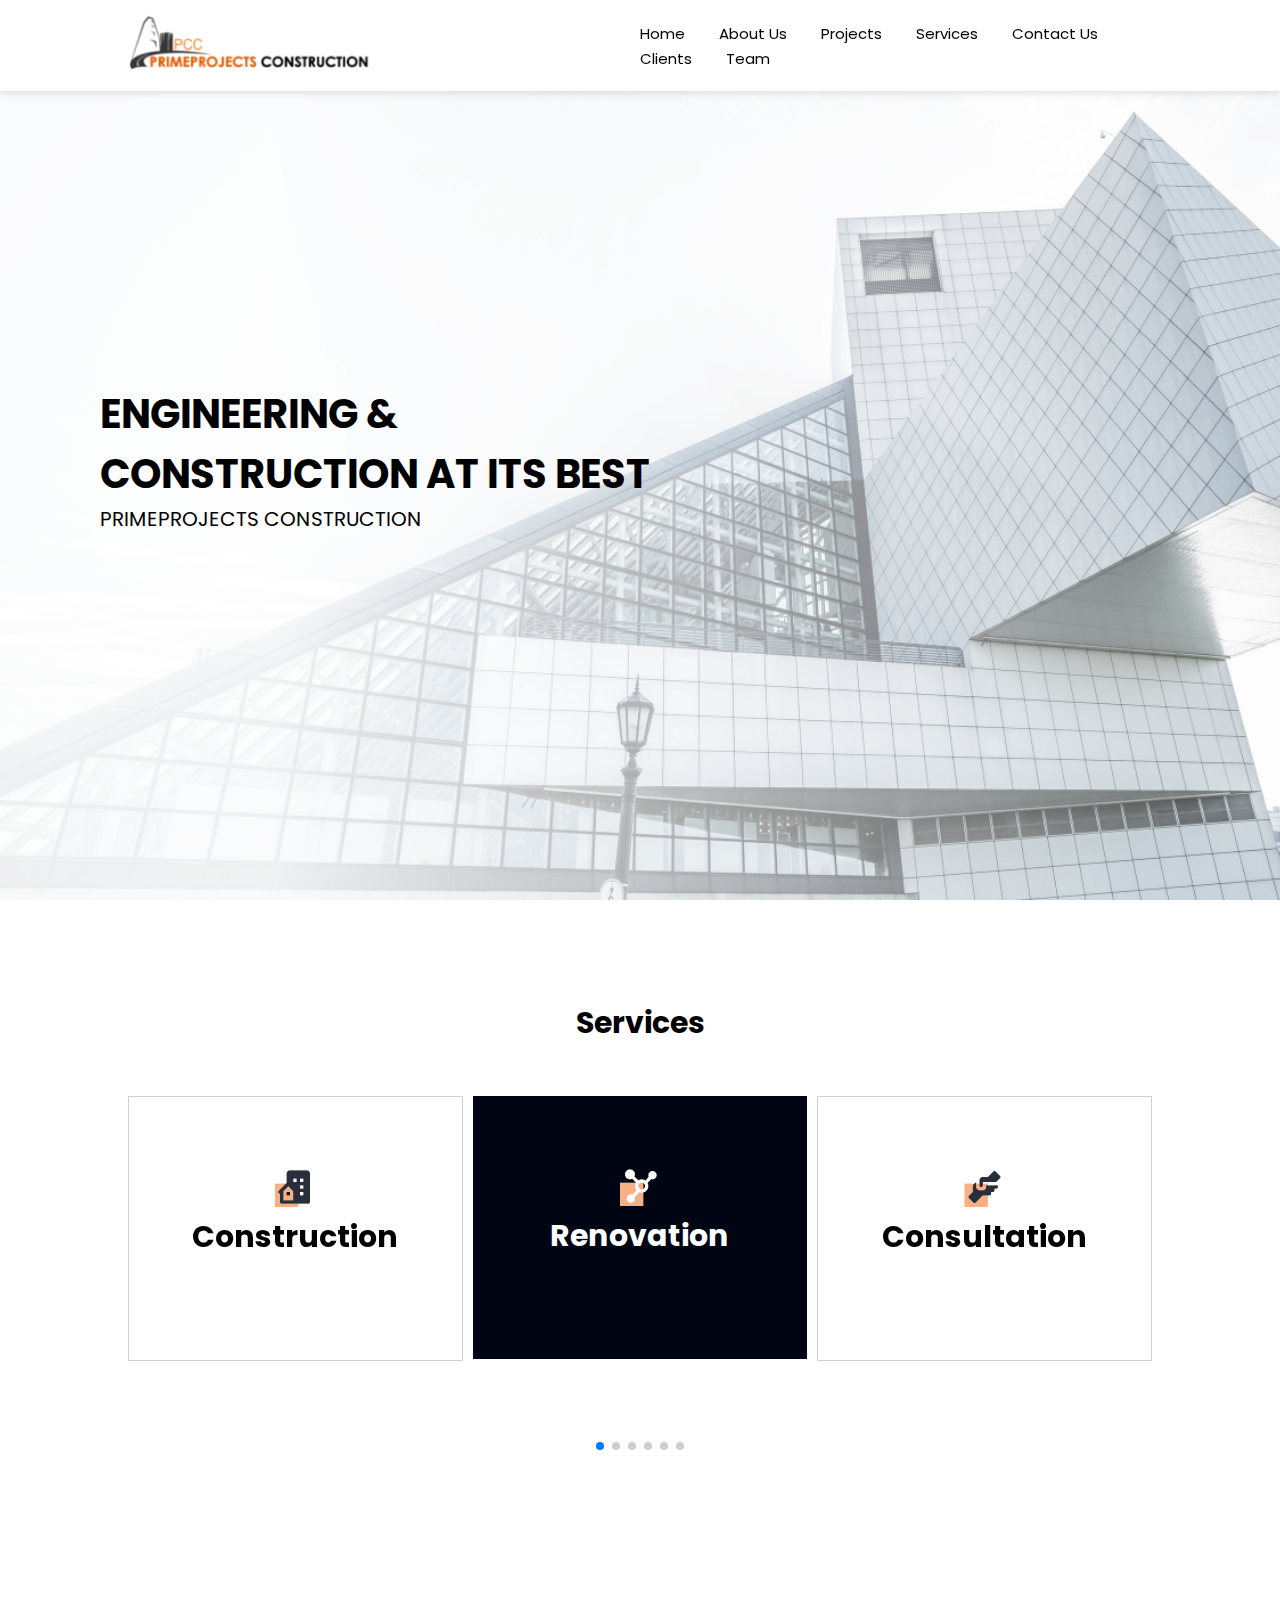
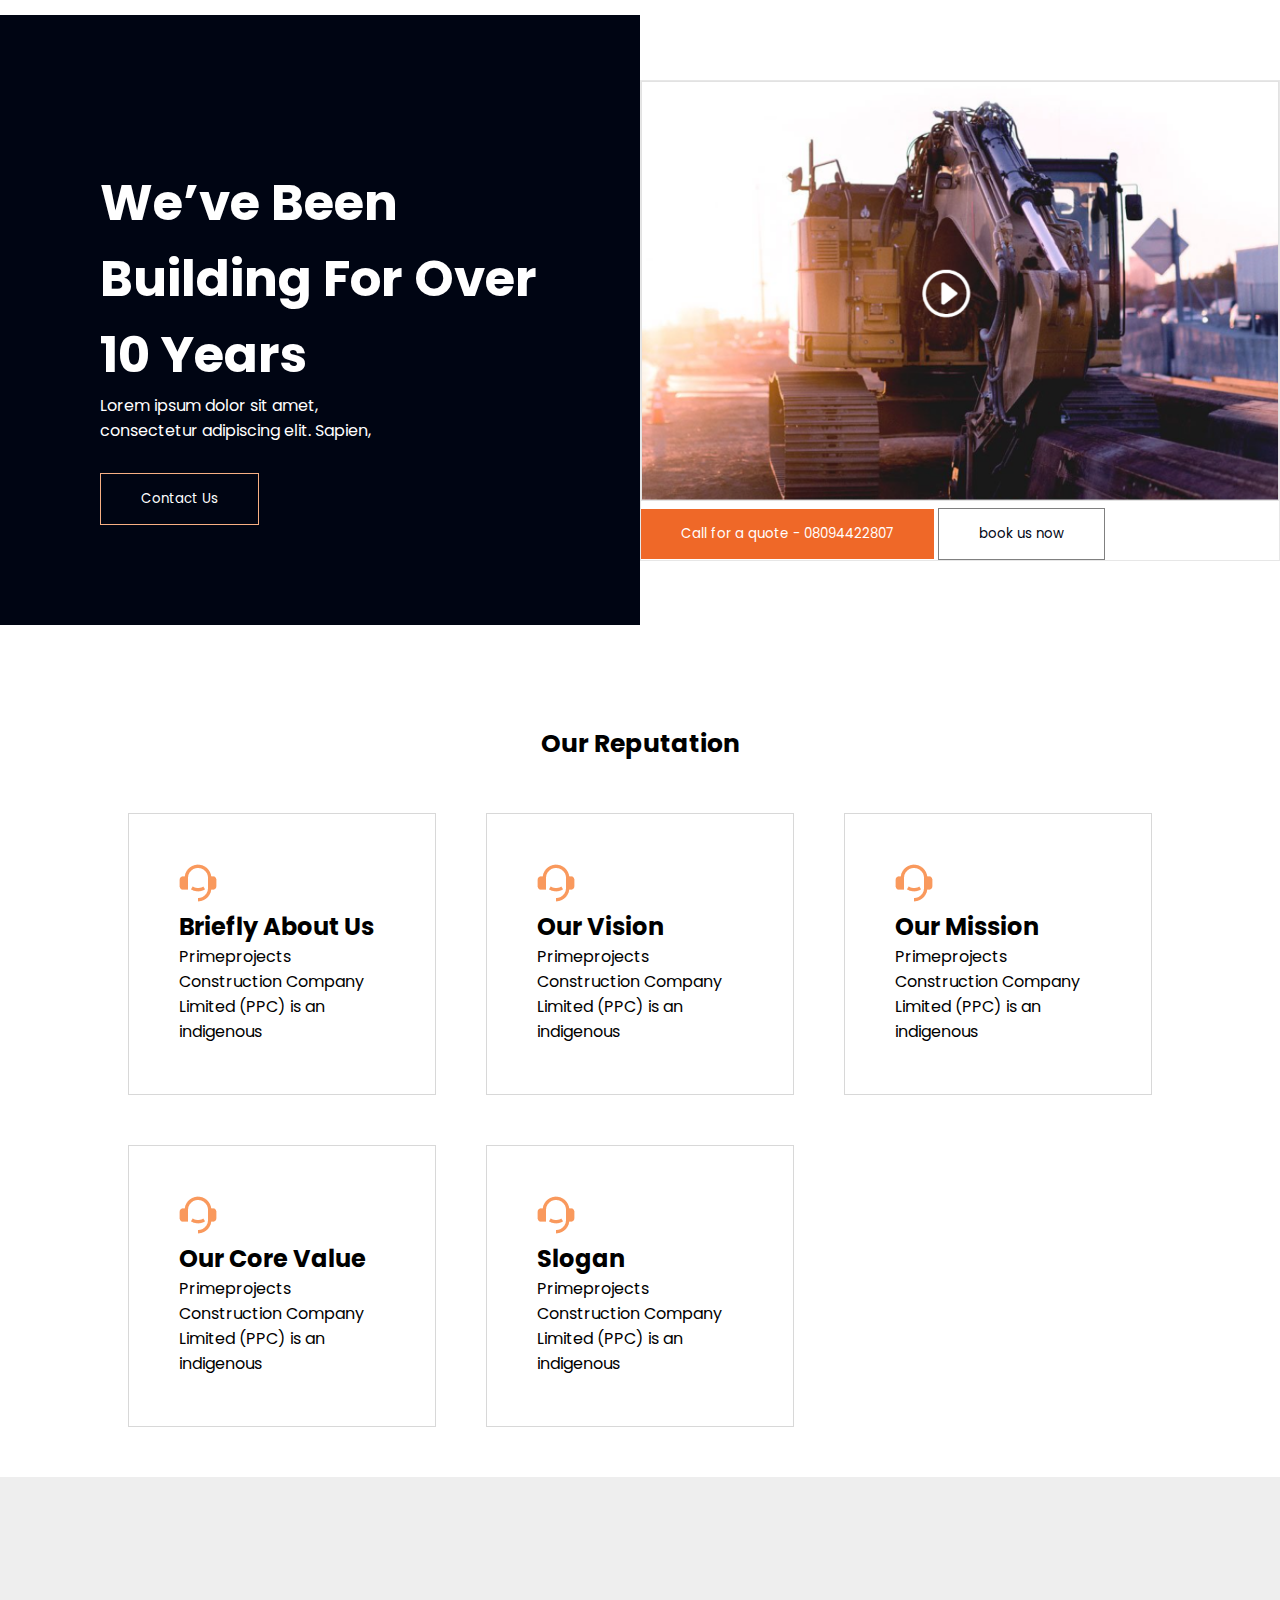
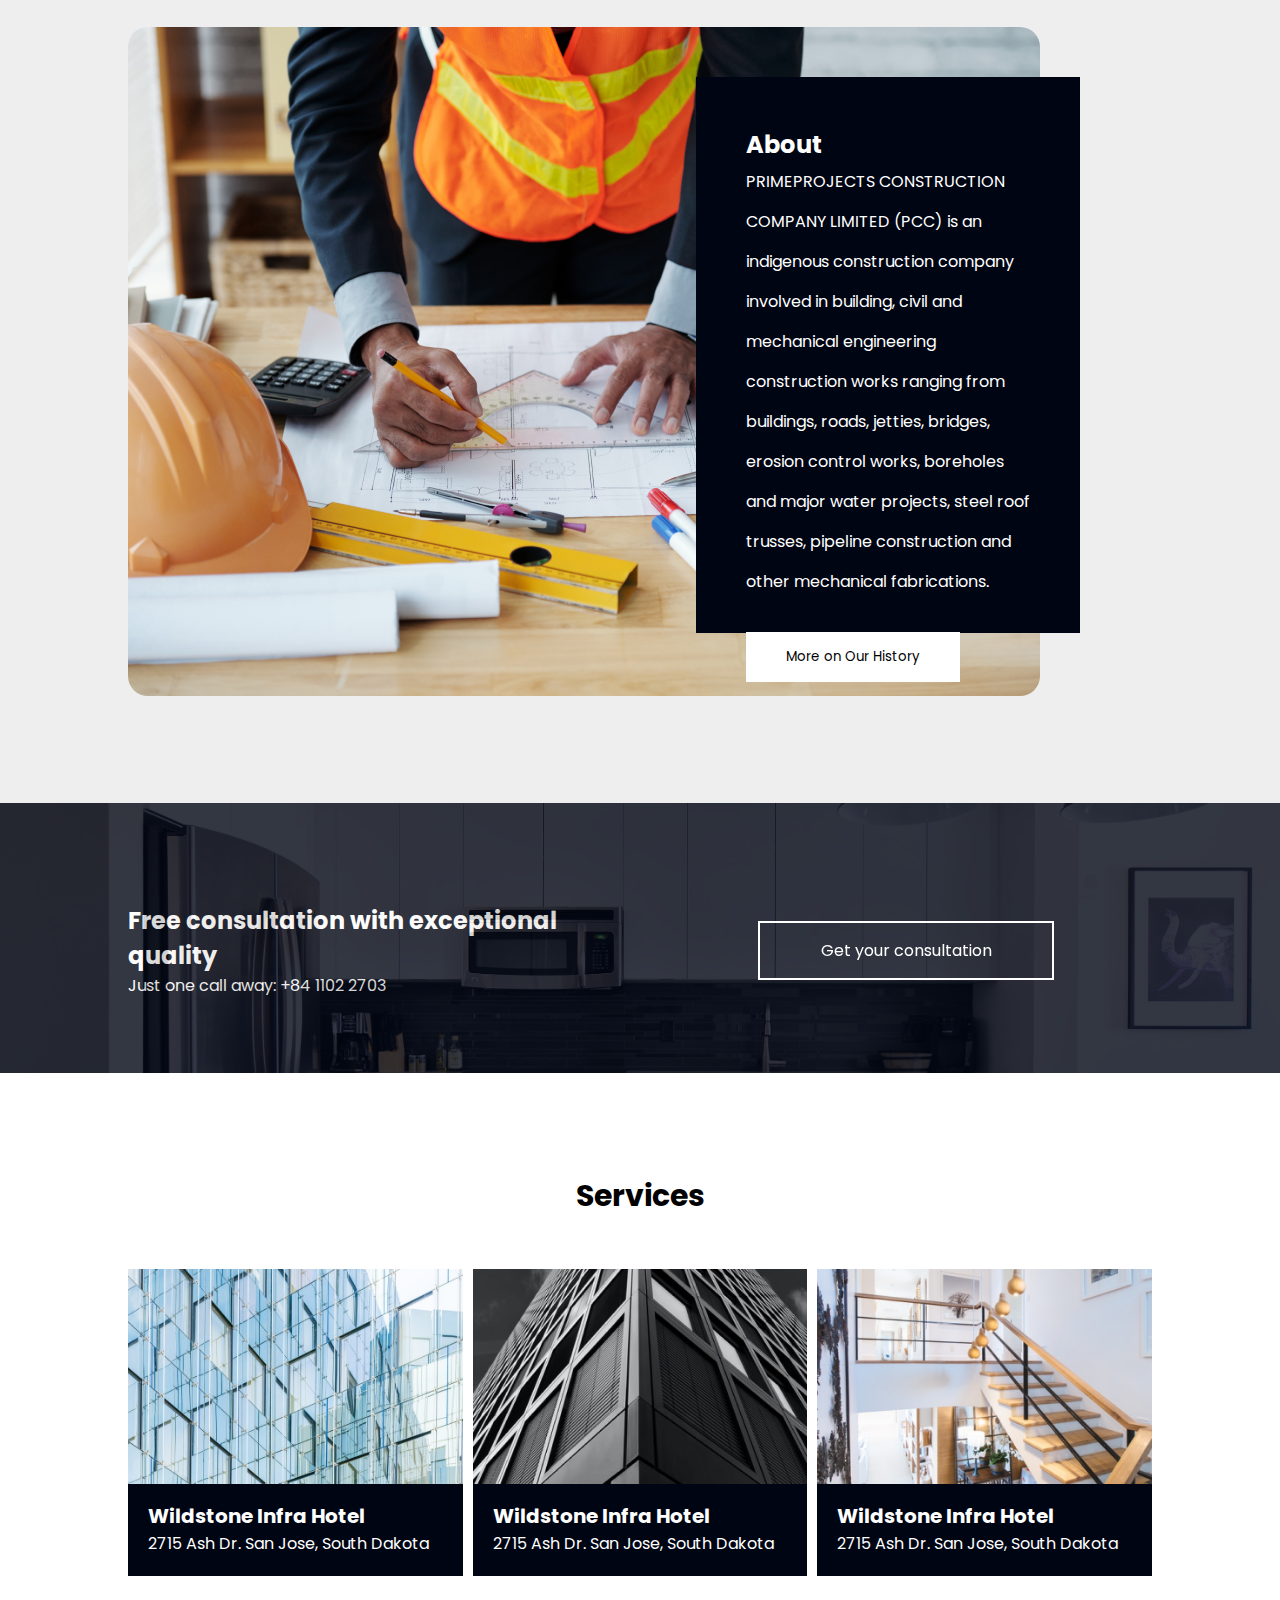
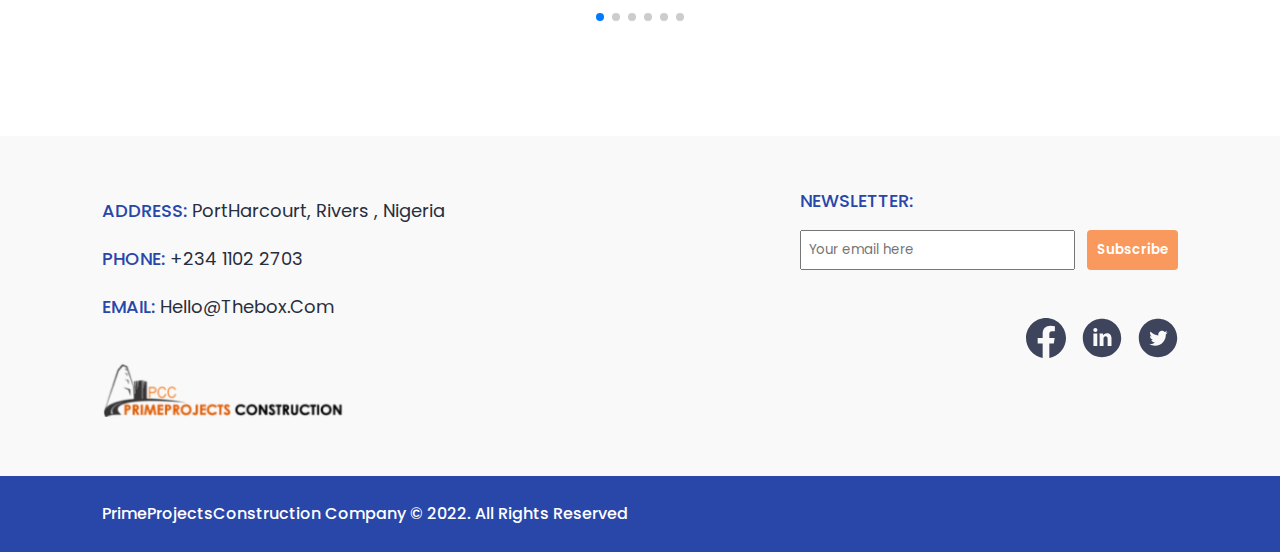
<file: index.html>
<!DOCTYPE html>
<html lang="en">
  <head>
    <meta charset="UTF-8" />
    <meta name="viewport" content="width=device-width, initial-scale=1.0" />
    <title>Prime Website</title>

    <link
      rel="stylesheet"
      href="https://unicons.iconscout.com/release/v4.0.8/css/line.css"
    />

    <link
      rel="stylesheet"
      href="https://cdn.jsdelivr.net/npm/swiper@9/swiper-bundle.min.css"
    />

    <link rel="preconnect" href="https://fonts.googleapis.com" />
    <link rel="preconnect" href="https://fonts.gstatic.com" crossorigin />
    <link
      href="https://fonts.googleapis.com/css2?family=Poppins:ital,wght@0,100;0,200;0,300;0,400;0,500;0,600;0,700;0,800;1,300;1,400&display=swap"
      rel="stylesheet"
    />

    <link rel="stylesheet" href="CSS/index.css" />
  </head>
  <body>
    <header>
      <div class="img-flex">
        <img src="images/logo.png" alt="" />
      </div>
      <ul id="nav-ul">
        <a href="index.html"><li>Home</li></a>
        <a href="about.html"><li>About Us</li></a>
        <a href="project.html"><li>Projects</li></a>
        <a href="service.html"><li>Services</li></a>
        <a href="contact.html"><li>Contact Us</li></a>
        <a href="client.html"><li>Clients</li></a>
        <a href="team.html"><li>Team</li></a>
        <i
          class="uil uil-multiply icons icons2"
          id="icon2"
          onclick="myFunction()"
        ></i>
      </ul>
      <i
        class="uil uil-bars icons icons1"
        id="icon1"
        onclick="myFunction2()"
      ></i>
    </header>

    <section class="section-one">
      <div class="section-text-div">
        <h2>
          ENGINEERING & <br />
          CONSTRUCTION AT ITS BEST
        </h2>
        <p>PRIMEPROJECTS CONSTRUCTION</p>
      </div>
    </section>

    <!-- ===================== slider_section ======================== -->

    <section class="show-case">
      <div class="swiper mySwiper">
        <h2>Services</h2>
        <div class="swiper-wrapper">
          <div class="swiper-slide swipe1">
            <img src="images/serv1.png" alt="" />
            <h2>Construction</h2>
          </div>

          <div class="swiper-slide">
            <img src="images/serv2.png" alt="" />
            <h2>Renovation</h2>
          </div>

          <div class="swiper-slide swipe1">
            <img src="images/serv3.png" alt="" />
            <h2>Consultation</h2>
          </div>

          <div class="swiper-slide">
            <img src="images/serv2.png" alt="" />
            <h2>Repair Services</h2>
          </div>

          <div class="swiper-slide swipe1">
            <img src="images/serv1.png" alt="" />
            <h2>Architecture</h2>
          </div>

          <div class="swiper-slide">
            <img src="images/serv2.png" alt="" />
            <h2>Electric</h2>
          </div>
        </div>
        <div class="swiper-pagination"></div>
      </div>
    </section>

    <!-- ============================= Section Four ================================= -->

    <section class="section-four">
      <div class="sect-four-text">
        <h2>
          We’ve Been <br />
          Building For Over <br />
          10 Years
        </h2>
        <p>
          Lorem ipsum dolor sit amet, <br />
          consectetur adipiscing elit. Sapien,
        </p>
        <button>Contact Us</button>
      </div>

      <div class="sect-four-image">
        <img src="images/Video image.png" alt="" />
        <button>Call for a quote - 08094422807</button>
        <button>book us now</button>
      </div>
    </section>

    <!-- ======================== section five ======================  -->
    <section class="section-five">
      <h1>Our Reputation</h1>

      <div class="section-flex-div">
        <div class="section-five-single">
          <img src="images/Vector1.png" alt="" />
          <h2>Briefly About Us</h2>
          <p>
            Primeprojects Construction Company <br />
            Limited (PPC) is an indigenous
          </p>
        </div>

        <div class="section-five-single">
          <img src="images/Vector1.png" alt="" />
          <h2>Our Vision</h2>
          <p>
            Primeprojects Construction Company <br />
            Limited (PPC) is an indigenous
          </p>
        </div>

        <div class="section-five-single">
          <img src="images/Vector1.png" alt="" />
          <h2>Our Mission</h2>
          <p>
            Primeprojects Construction Company <br />
            Limited (PPC) is an indigenous
          </p>
        </div>

        <div class="section-five-single">
          <img src="images/Vector1.png" alt="" />
          <h2>Our Core Value</h2>
          <p>
            Primeprojects Construction Company <br />
            Limited (PPC) is an indigenous
          </p>
        </div>

        <div class="section-five-single">
          <img src="images/Vector1.png" alt="" />
          <h2>Slogan</h2>
          <p>
            Primeprojects Construction Company <br />
            Limited (PPC) is an indigenous
          </p>
        </div>
      </div>
    </section>

    <!-- =========================== section six =========================  -->
    <section class="section-six">
      <div class="section-six-image">
        <img src="images/about-bg.png" alt="" />
      </div>
      <div class="section-six-text">
        <h2>About</h2>
        <p>
          PRIMEPROJECTS CONSTRUCTION COMPANY LIMITED (PCC) is an indigenous
          construction company involved in building, civil and mechanical
          engineering construction works ranging from buildings, roads, jetties,
          bridges, erosion control works, boreholes and major water projects,
          steel roof trusses, pipeline construction and other mechanical
          fabrications.
        </p>
        <button>More on Our History</button>
      </div>
    </section>

    <!-- ===================== section seven ===================== -->
    <section class="section-seven">
      <div class="section-seven-text">
        <h2>Free consultation with exceptional quality</h2>
        <p>Just one call away: +84 1102 2703</p>
      </div>
      <div class="section-seven-button">
        <p>Get your consultation</p>
      </div>
    </section>

    <!-- ===================== slider_section ======================== -->

    <section class="show-case">
      <div class="swiper mySwiper">
        <h2>Services</h2>
        <div class="swiper-wrapper">
          <div class="swiper-slide newslide">
            <img src="images/sam1.png" alt="" />
            <div class="bg-text">
              <h2>Wildstone Infra Hotel</h2>
              <p>2715 Ash Dr. San Jose, South Dakota</p>
            </div>
          </div>

          <div class="swiper-slide newslide">
            <img src="images/sam2.png" alt="" />
            <div class="bg-text">
              <h2>Wildstone Infra Hotel</h2>
              <p>2715 Ash Dr. San Jose, South Dakota</p>
            </div>
          </div>

          <div class="swiper-slide newslide">
            <img src="images/sam3.png" alt="" />
            <div class="bg-text">
              <h2>Wildstone Infra Hotel</h2>
              <p>2715 Ash Dr. San Jose, South Dakota</p>
            </div>
          </div>

          <div class="swiper-slide newslide">
            <img src="images/sam1.png" alt="" />
            <div class="bg-text">
              <h2>Wildstone Infra Hotel</h2>
              <p>2715 Ash Dr. San Jose, South Dakota</p>
            </div>
          </div>

          <div class="swiper-slide newslide">
            <img src="images/sam1.png" alt="" />
            <div class="bg-text">
              <h2>Wildstone Infra Hotel</h2>
              <p>2715 Ash Dr. San Jose, South Dakota</p>
            </div>
          </div>

          <div class="swiper-slide newslide">
            <img src="images/sam1.png" alt="" />
            <div class="bg-text">
              <h2>Wildstone Infra Hotel</h2>
              <p>2715 Ash Dr. San Jose, South Dakota</p>
            </div>
          </div>
        </div>
        <div class="swiper-pagination"></div>
      </div>
    </section>








    <footer>
      <div class="container">
        <div class="footer_box">
          <div class="box1">
            <div id="address">
              <p>ADDRESS: <span>PortHarcourt, Rivers , Nigeria</span></p>
              <p>PHONE: <span>+234 1102 2703</span></p>
              <p>EMAIL: <span>hello@thebox.com</span></p>
            </div>
            <div id="footer_img">
              <img src="/images/logo.png" alt="" />
            </div>
          </div>
          <div class="box2">
            <div id="sub">
              <p>Newsletter:</p>
              <div>
                <input type="text" placeholder="Your email here" />
                <button>Subscribe</button>
              </div>
            </div>
            <div id="socials">
              <svg
                xmlns="http://www.w3.org/2000/svg"
                width="40"
                height="40"
                viewBox="0 0 40 40"
                fill="none"
              >
                <g clip-path="url(#clip0_1_198)">
                  <path
                    fill-rule="evenodd"
                    clip-rule="evenodd"
                    d="M0 20.1117C0 30.055 7.22167 38.3233 16.6667 40V25.555H11.6667V20H16.6667V15.555C16.6667 10.555 19.8883 7.77833 24.445 7.77833C25.8883 7.77833 27.445 8 28.8883 8.22167V13.3333H26.3333C23.8883 13.3333 23.3333 14.555 23.3333 16.1117V20H28.6667L27.7783 25.555H23.3333V40C32.7783 38.3233 40 30.0567 40 20.1117C40 9.05 31 0 20 0C9 0 0 9.05 0 20.1117Z"
                    fill="#3D445C"
                  />
                </g>
                <defs>
                  <clipPath id="clip0_1_198">
                    <rect width="40" height="40" fill="white" />
                  </clipPath>
                </defs>
              </svg>
              <svg
                xmlns="http://www.w3.org/2000/svg"
                width="40"
                height="40"
                viewBox="0 0 40 40"
                fill="none"
              >
                <g clip-path="url(#clip0_1_200)">
                  <path
                    d="M20 0.800049C9.39605 0.800049 0.800049 9.39605 0.800049 20C0.800049 30.604 9.39605 39.2001 20 39.2001C30.604 39.2001 39.2001 30.604 39.2001 20C39.2001 9.39605 30.604 0.800049 20 0.800049ZM15.3 27.958H11.412V15.446H15.3V27.958ZM13.332 13.91C12.104 13.91 11.31 13.04 11.31 11.964C11.31 10.866 12.128 10.022 13.382 10.022C14.636 10.022 15.404 10.866 15.428 11.964C15.428 13.04 14.636 13.91 13.332 13.91ZM29.5 27.958H25.612V21.024C25.612 19.41 25.048 18.314 23.642 18.314C22.5681 18.314 21.93 19.056 21.6481 19.7701C21.5441 20.024 21.518 20.3841 21.518 20.7421V27.956H17.628V19.4361C17.628 17.8741 17.578 16.568 17.526 15.444H20.904L21.0821 17.182H21.16C21.672 16.366 22.9261 15.162 25.024 15.162C27.5821 15.162 29.5 16.876 29.5 20.56V27.958Z"
                    fill="#3D445C"
                  />
                </g>
                <defs>
                  <clipPath id="clip0_1_200">
                    <rect width="40" height="40" fill="white" />
                  </clipPath>
                </defs>
              </svg>
              <svg
                xmlns="http://www.w3.org/2000/svg"
                width="40"
                height="40"
                viewBox="0 0 40 40"
                fill="none"
              >
                <g clip-path="url(#clip0_1_202)">
                  <path
                    d="M20 0.800049C9.39605 0.800049 0.800049 9.39605 0.800049 20C0.800049 30.604 9.39605 39.2001 20 39.2001C30.604 39.2001 39.2001 30.604 39.2001 20C39.2001 9.39605 30.604 0.800049 20 0.800049ZM27.81 16.528C27.818 16.692 27.82 16.8561 27.82 17.0161C27.82 22.0161 24.018 27.778 17.062 27.778C15.0066 27.7815 12.994 27.1911 11.266 26.078C11.56 26.114 11.862 26.128 12.168 26.128C13.94 26.128 15.5701 25.5261 16.864 24.51C16.0755 24.4946 15.3114 24.2334 14.6783 23.7631C14.0452 23.2927 13.5745 22.6366 13.332 21.886C13.8984 21.9937 14.4817 21.9712 15.038 21.82C14.1821 21.647 13.4124 21.1832 12.8595 20.5074C12.3065 19.8316 12.0043 18.9853 12.004 18.112V18.066C12.514 18.348 13.098 18.5201 13.718 18.5401C12.9156 18.0059 12.3476 17.1854 12.1301 16.2463C11.9127 15.3072 12.0622 14.3206 12.548 13.488C13.498 14.656 14.6826 15.6115 16.0252 16.2927C17.3678 16.9738 18.8385 17.3654 20.342 17.442C20.1509 16.6307 20.2332 15.7789 20.5761 15.0191C20.919 14.2593 21.5033 13.634 22.2382 13.2406C22.9731 12.8471 23.8174 12.7075 24.6398 12.8434C25.4623 12.9793 26.2168 13.3831 26.786 13.992C27.6324 13.8246 28.444 13.5142 29.1861 13.074C28.904 13.9503 28.3134 14.6944 27.524 15.168C28.2737 15.0778 29.0058 14.8762 29.696 14.57C29.189 15.3298 28.5503 15.9929 27.81 16.528Z"
                    fill="#3D445C"
                  />
                </g>
                <defs>
                  <clipPath id="clip0_1_202">
                    <rect width="40" height="40" fill="white" />
                  </clipPath>
                </defs>
              </svg>
            </div>
          </div>
        </div>
      </div>
      <div class="copyright">
        <div>
          <p>PrimeProjectsConstruction Company © 2022. All Rights Reserved</p>
        </div>
      </div>
    </footer>
  </body>

  <!-- Swiper JS -->
  <script src="https://cdn.jsdelivr.net/npm/swiper@9/swiper-bundle.min.js"></script>
  <script>
    var swiper = new Swiper(".mySwiper", {
      loop: true,
      spaceBetween: 10,
      speed: 1500,
      autoplay: {
        delay: 1500,
      },
      pagination: {
        el: ".swiper-pagination",
        clickable: true,
      },

      navigation: {
        nextEl: ".swiper-button-next",
        prevEl: ".swiper-button-prev",
      },

      breakpoints: {
        320: {
          slidesPerView: 1,
        },

        480: {
          slidesPerView: 2,
        },

        768: {
          slidesPerView: 2,
        },
        1200: {
          slidesPerView: 3,
        },
      },
    });
  </script>

  <script>
    let nav_ul = document.getElementById("nav-ul");

    function myFunction() {
      nav_ul.style.right = "-100%";
    }

    function myFunction2() {
      nav_ul.style.right = "0";
    }
  </script>
</html>
</file>
<file: CSS/index.css>
:root {
  --white-color: white;
  --black-color: black;
  --dark-blue: #000513;
  --light-orange: #f7b084;
  --orange-color: #ef6828;
  --gre-color: rgb(249, 249, 249);
}
/* ================= header ================= */

* {
  padding: 0;
  margin: 0;
  box-sizing: border-box;
  font-family: Poppins;
}

.icons {
  display: none;
}
header {
  background-color: var(--white-color);
  padding: 15px 10%;
  width: 100%;
  position: fixed;
  display: grid;
  grid-template-columns: 1fr 1fr;
  box-shadow: rgba(99, 99, 99, 0.2) 0px 2px 8px 0px;
  align-items: center;
  z-index: 3;
  top: 0;
}

.img-flex {
}

.img-flex img {
  width: 250px;
}

ul li {
  display: inline-block;
  padding-right: 30px;
  cursor: pointer;
  font-size: 15px;
  position: relative;
  color: var(--black-color);
}

ul li::after {
  content: "";
  position: absolute;
  width: 60%;
  transform: scaleX(0);
  height: 3px;
  bottom: 0;
  left: 0;
  background-color: #0087ca;
  transform-origin: bottom right;
  transition: transform 0.25s ease-out;
}

ul li:hover::after {
  transform: scaleX(1);
  transform-origin: bottom left;
}

/* ========================== media queries ========================= */

@media only screen and (min-width: 321px) and (max-width: 768px) {
  .icons {
    display: block;
    font-size: 25px;
    cursor: pointer;
  }

  .icons1 {
    right: 50px;
    top: 30px;
    position: absolute;
    color: var(--black-color);
  }

  .icons2 {
    top: 50px;
    right: 50px;
    position: absolute;
    color: var(--white-color);
  }

  .img-flex img {
    width: 170px;
  }

  ul {
    background-color: var(--dark-blue);
    display: block;
    position: fixed;
    width: 100%;
    height: 100%;
    top: 70px;
    right: -100%;
    bottom: 0;
    padding-left: 30px;
    z-index: 3;
    padding-top: 40px;
    transition: all ease 0.5s;
  }
  ul li {
    display: block;
    color: var(--white-color);
    padding-top: 30px;
    font-size: 15px;
    margin-left: 20px;
  }

  ul li::after {
    width: 30%;
  }
}


/* ====================== section one ===================== */
.section-one {
  background-color: var(--white-color);
  width: 100%;
  position: relative;
  height: 100vh;
}

.section-one::before {
  background-image: url(/images/home-bg.png);
  height: 100vh;
  width: 100%;
  position: absolute;
  content: "";
  background-repeat: no-repeat;
  background-size: cover;
  inset: 0;
  opacity: 70%;
  /* animation: bgchange 20s linear infinite; */
}

.section-text-div {
  padding-top: 30%;
  padding-left: 100px;
  isolation: isolate;
}

.section-one h2 {
  font-size: 40px;
}

.section-one p {
  font-size: 20px;
}

@keyframes bgchange {
  0% {
    background-image: url(/images/28.jpg);
  }

  10% {
    background-image: url(/images/27.jpg);
  }

  15% {
    background-image: url(/images/27.jpg);
  }

  20% {
    background-image: url(/images/29.jpg);
  }

  25% {
    background-image: url(/images/29.jpg);
  }
}

@media only screen and (min-width: 321px) and (max-width: 768px) {
  /* ==================== section one ================= */

  .section-one {
    width: 100%;
    position: relative;
    height: 50vh;
  }

  .section-one::before {
    background-image: none;
    height: 60vh;
    width: 100%;
    background-color: rgb(242, 242, 242);
  }

  .section-text-div {
    padding: 0 10%;
    padding-top: 40%;
  }

  .section-one h2 {
    font-size: 35px;
  }

  .section-one p {
    font-size: 15px;
  }
}

/* ========================== Swiper ========================= */
.show-case {
  text-align: center;
  padding: 100px 10%;
  background-color: var(--white-color);
}

.swiper h2 {
  text-align: center;
  padding-bottom: 50px;
  font-size: 30px;
}

.swiper-wrapper {
  grid-gap: 0;
  margin-bottom: 60px;
}

.swiper-slide {
  background-color: var(--dark-blue);
  padding: 70px 50px 50px;
  color: var(--white-color);
}

.swipe1 {
  background-color: var(--white-blue);
  color: var(--dark-color);
  border: rgb(209, 209, 209) solid 1px;
}


.swipe1 {
  background-color: var(--white-blue);
  color: var(--dark-color);
  border: rgb(209, 209, 209) solid 1px;
}

@media only screen and (min-width: 321px) and (max-width: 768px) {
  /* ============= Swiper ================= */

  .show-case {
    padding: 40px 10%;
    padding-top: 100px;
  }

  .swiper h2 {
    text-align: center;
    padding-bottom: 20px;
    padding-top: 40px;
    font-size: 20px;
  }
}

/* ======================== section four ========================= */
.section-four {
  display: grid;
  grid-template-columns: 1fr 1fr;
  padding: 50px 0;
  color: var(--white-color);
  align-items: center;
}

.sect-four-text {
  background-color: var(--dark-blue);
  height: 100%;
  padding: 100px;
  padding-top: 150px;
}

.sect-four-text h2 {
  font-size: 50px;
}

.sect-four-text button {
  background-color: var(--dark-blue);
  border: var(--light-orange) solid 1px;
  padding: 15px 40px;
  color: var(--white-color);
  margin-top: 30px;
  cursor: pointer;
}

.sect-four-image {
  border: rgb(231, 231, 231) solid 1px;
}

.sect-four-image img {
  width: 100%;
  height: 100%;
  border: rgb(226, 226, 226) 1px solid;
  cursor: pointer;
}

.sect-four-image button {
  background-color: var(--orange-color);
  border: none;
  padding: 15px 40px;
  color: var(--white-color);
}

.sect-four-image button:last-child {
  background-color: var(--white-color);
  border: grey solid 1px;
  padding: 15px 40px;
  color: var(--dark-blue);
}

@media only screen and (min-width: 321px) and (max-width: 768px) {
  .section-four {
    display: grid;
    grid-template-columns: 1fr;
  }

  .sect-four-text {
    padding: 10%;
  }
  .sect-four-text h2 {
    font-size: 30px;
  }

  .sect-four-image button {
    width: 100%;
    text-align: center;
    margin-bottom: 10px;
  }
}

/* ========================= section-five  ========================= */
.section-five {
  padding-top: 50px;
}
.section-five h1 {
  text-align: center;
  font-size: 25px;
}

.section-flex-div {
  display: grid;
  grid-template-columns: 1fr 1fr 1fr;
  padding: 50px 10%;
  grid-gap: 50px;
}

.section-five-single {
  background-color: var(--white-color);
  border: rgb(216, 216, 216) solid 1px;
  padding: 50px;
}

@media only screen and (min-width: 321px) and (max-width: 768px) {
  .section-flex-div {
    grid-template-columns: 1fr;
    grid-gap: 20px;
  }

  .section-five-single p {
    font-size: 13px;
  }
}

/* =================== section six ========================= */

.section-six {
  display: grid;
  grid-template-columns: 1fr 1fr;
  padding: 100px 10%;
  padding-top: 150px;
  align-items: center;
  position: relative;
  background-color: rgb(238, 238, 238);
}

.section-six-image {
  width: 100%;
}

.section-six-image img {
  border-radius: 20px;
}

.section-six-text {
  background-color: var(--dark-blue);
  padding: 50px;
  color: var(--white-color);
  height: 60%;
  width: 30%;
  right: 200px;
  top: 200px;
  position: absolute;
}

.section-six-text p {
  line-height: 40px;
}

.section-six-text button {
  background-color: var(--white-color);
  padding: 15px 40px;
  border: none;
  margin-top: 30px;
}

@media only screen and (min-width: 321px) and (max-width: 768px) {
  .section-six {
    grid-template-columns: 1fr;
    padding: 50px 8%;
  }

  .section-six-image img {
    border-radius: 10px;
    width: 100%;
  }

  .section-six-text {
    background-color: var(--dark-blue);
    padding: 20px;
    color: var(--white-color);
    height: 100%;
    width: 100%;
    right: 0;
    top: 0;
    position: relative;
  }

  .section-six-text p {
    line-height: 20px;
    font-size: 13px;
  }
}

/* ======================== section-seven ============================== */

.section-seven {
  background-color: var(--dark-blue);
  height: 30vh;
  width: 100%;
  position: relative;
  display: grid;
  grid-template-columns: 1fr 1fr;
  grid-gap: 40px;
  align-items: center;
  padding: 100px 10%;
}

.section-seven::after {
  background-image: url(/images/consult-bg.png);
  height: 30vh;
  width: 100%;
  position: absolute;
  content: "";
  background-repeat: no-repeat;
  background-size: cover;
  inset: 0;
  opacity: 20%;
}

.section-seven-text {
  isolation: isolate;
  color: var(--white-color);
}

.section-seven-text h2 {
  isolation: isolate;
  z-index: 3;
}

.section-seven-button {
  isolation: isolate;
  z-index: 3;
  margin: 0 20%;
}

.section-seven-button p {
  padding: 15px 40px;
  width: 100%;
  border: none;
  cursor: pointer;
  text-align: center;
  border: var(--white-color) 2px solid;
  color: var(--white-color);
  isolation: isolate;
}




@media only screen and (min-width: 321px) and (max-width: 768px) {
  .section-seven {
    grid-template-columns: 1fr;
    padding-top: 40px;
    height: 35vh;
  }

  .section-seven::after {
    height: 35vh;
  }

  .section-seven-button {
    margin: 0 0;
  }
}





.swipe1 {
  background-color: var(--white-blue);
  color: var(--dark-color);
  border: rgb(209, 209, 209) solid 1px;
}

.newslide{
  padding: 0;
  background-color: var(--white-color);
  color: var(--dark-blue);
}

.bg-text{
  background-color: var(--dark-blue);
  color: var(--white-color);
  padding: 20px;
  text-align: left;
}

.newslide img{
  width: 100%;
  margin-bottom: -10px;
}

.newslide h2{
  padding: 0;
  font-size: 20px;
  text-align: left;
}

@media only screen and (min-width: 321px) and (max-width: 768px) {
  /* ============= Swiper ================= */

  .show-case {
    padding: 40px 10%;
    padding-top: 100px;
  }

  .swiper h2 {
    text-align: center;
    padding-bottom: 20px;
    padding-top: 40px;
    font-size: 20px;
  }
}



footer {
  background-color: var(--gre-color);
}
footer .container {
  padding: 4vw 8vw;
}

.footer_box {
  display: flex;
  justify-content: space-between;
}
.footer_box .box1 {
  display: flex;
  flex-direction: column;
  width: 100%;
}
.footer_box .box2 {
  display: flex;
  flex-direction: column;
  align-items: flex-end;
  width: 100%;
}
.footer_box .box1 #address {
  width: 100%;
  margin-bottom: 2rem;
  line-height: 3rem;
}
.footer_box .box1 #address p {
  color: var(--primary, #2947a9);
  font-size: 18px;
  font-weight: 500;
}
.footer_box .box1 #address span {
  color: var(--neutral-800, #292e3d);
  font-size: 18px;
  font-weight: 400;
  text-transform: capitalize;
}
.footer_box .box1 #footer_img img {
  width: 250px;
}
.footer_box .box2 #sub {
  margin-bottom: 3rem;
}
.footer_box .box2 #sub p {
  color: var(--primary, #2947a9);
  font-size: 18px;
  font-weight: 500;
  text-transform: uppercase;
  margin-bottom: 1rem;
}
.footer_box .box2 #sub div {
  display: flex;
  flex-direction: row;
  gap: 0.7rem;
  width: 100%;
}
.footer_box .box2 #sub div input {
  padding: 7px;
  width: 100%;
}
.footer_box .box2 #sub div button {
  border-radius: 4px;
  background: var(--secondary, #f9995d);
  padding: 10px;
  border: none;
  font-weight: 600;
  color: #fff;
}
.footer_box .box2 #socials {
  display: flex;
  flex-direction: row;
  align-items: flex-start;
  gap: 1rem;
}
.footer_box .box2 #socials button {
  padding: 15px;
  border-radius: 50%;
}
.copyright {
  background: var(--primary, #2947a9);
}
.copyright div {
  padding: 2vw 8vw;
}
.copyright div p {
  font-weight: 500;
  color: var(--white-color);
}

@media only screen and (min-width: 321px) and (max-width: 768px) {
  .footer_box {
    flex-direction: column-reverse;
    gap: 4rem;
  }
  .footer_box .box2 {
    align-items: flex-start;
    width: 100%;
  }
  .footer_box .box2 #sub {
    width: 100%;
  }
}
</file>
